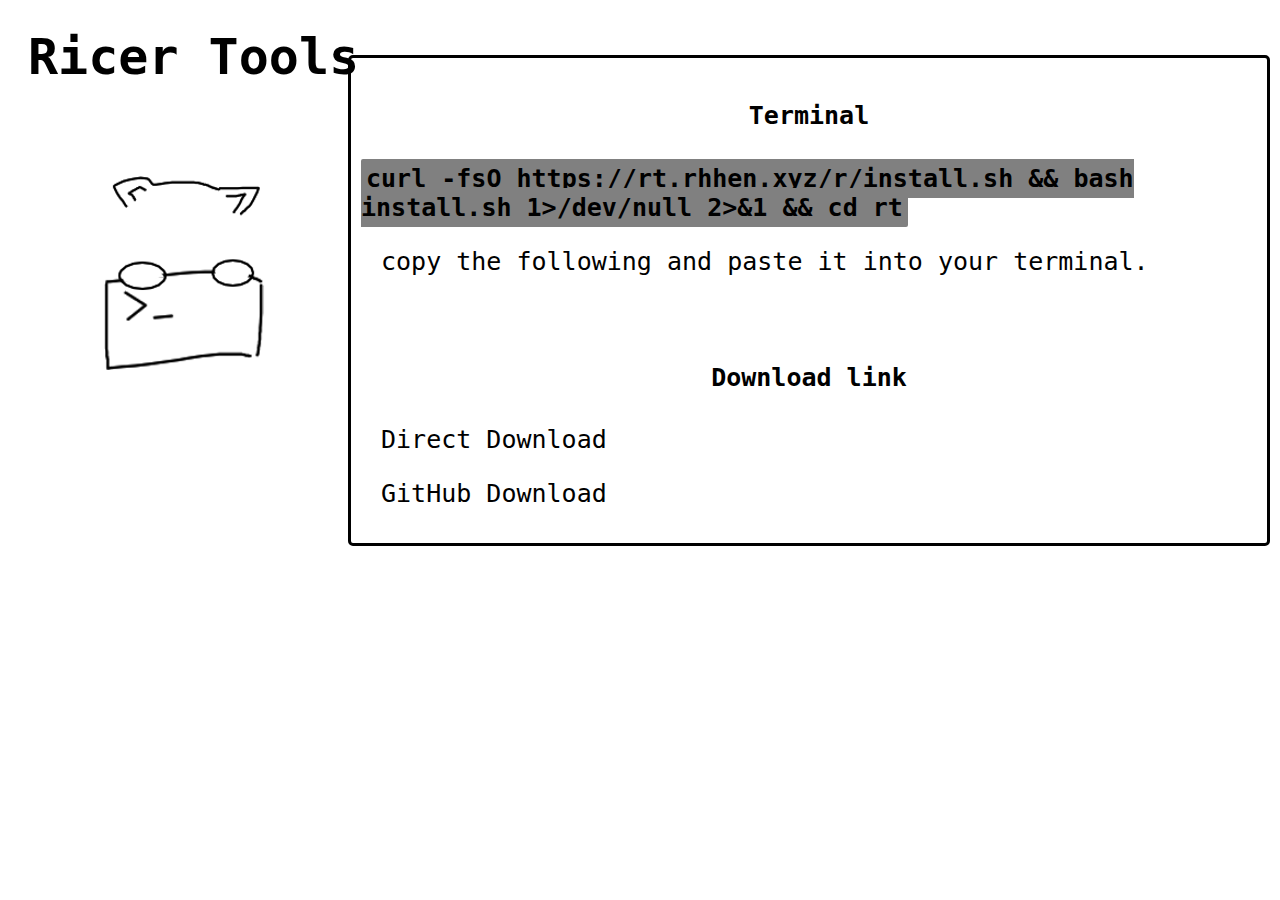
<file: install/index.html>
<html>
    <head>
        <link rel="stylesheet" href="../style/wiki.css">
        <script src="../scripts/name.js"></script>
    </head>
    <body>
        <h1><a href="../">Ricer Tools</a></h1>
        <img src="../media/ricer-tools-logo.png">
        <div id="info">
            <h4>Terminal</h4>
            <code>curl -fsO https://rt.rhhen.xyz/r/install.sh && bash install.sh 1>/dev/null 2>&1 && cd rt</code>
            <p>copy the following and paste it into your terminal.</p>
            <br>
            <h4>Download link</h4>
            <p><a href="https://rt.rhhen.xyz/r/install.sh">Direct Download</a></p>
            <p><a href="https://raw.githubusercontent.com/rhhen122/r-t-website/refs/heads/main/r/install.sh" download>GitHub Download</a></p>
        </div>
    </body>
</html>
</file>
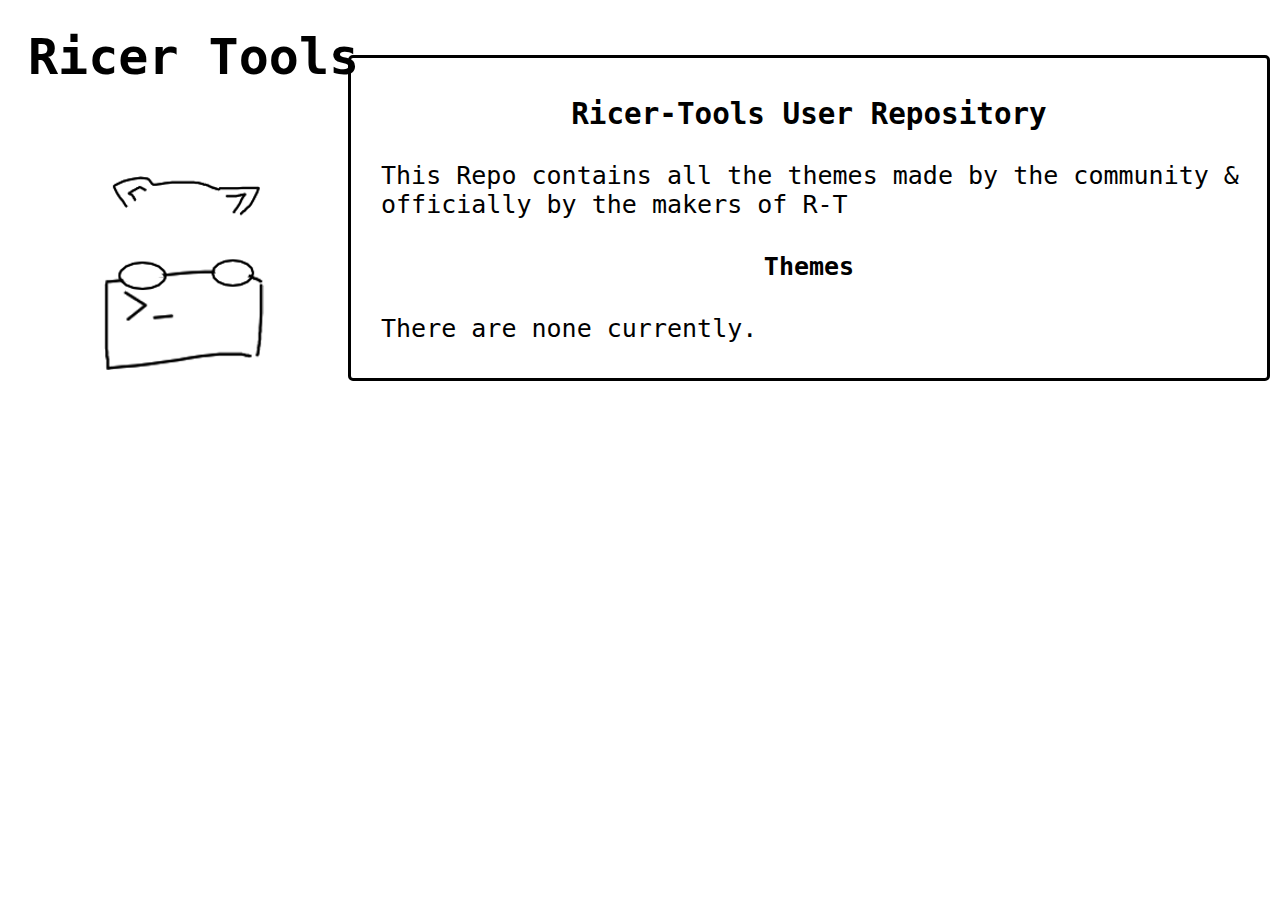
<file: ur/index.html>
<html>
    <head>
        <link rel="stylesheet" href="../style/wiki.css">
        <script src="../scripts/name.js"></script>
    </head>
    <body>
        <h1><a href="../">Ricer Tools</a></h1>
        <img src="../media/ricer-tools-logo.png">
        <div id="info">
            <h3>Ricer-Tools User Repository</h3>
            <p>This Repo contains all the themes made by the community & officially by the makers of R-T</p>
            <h4>Themes</h4>
            <p>There are none currently.</p>
        </div>
    </body>
</html>
</file>
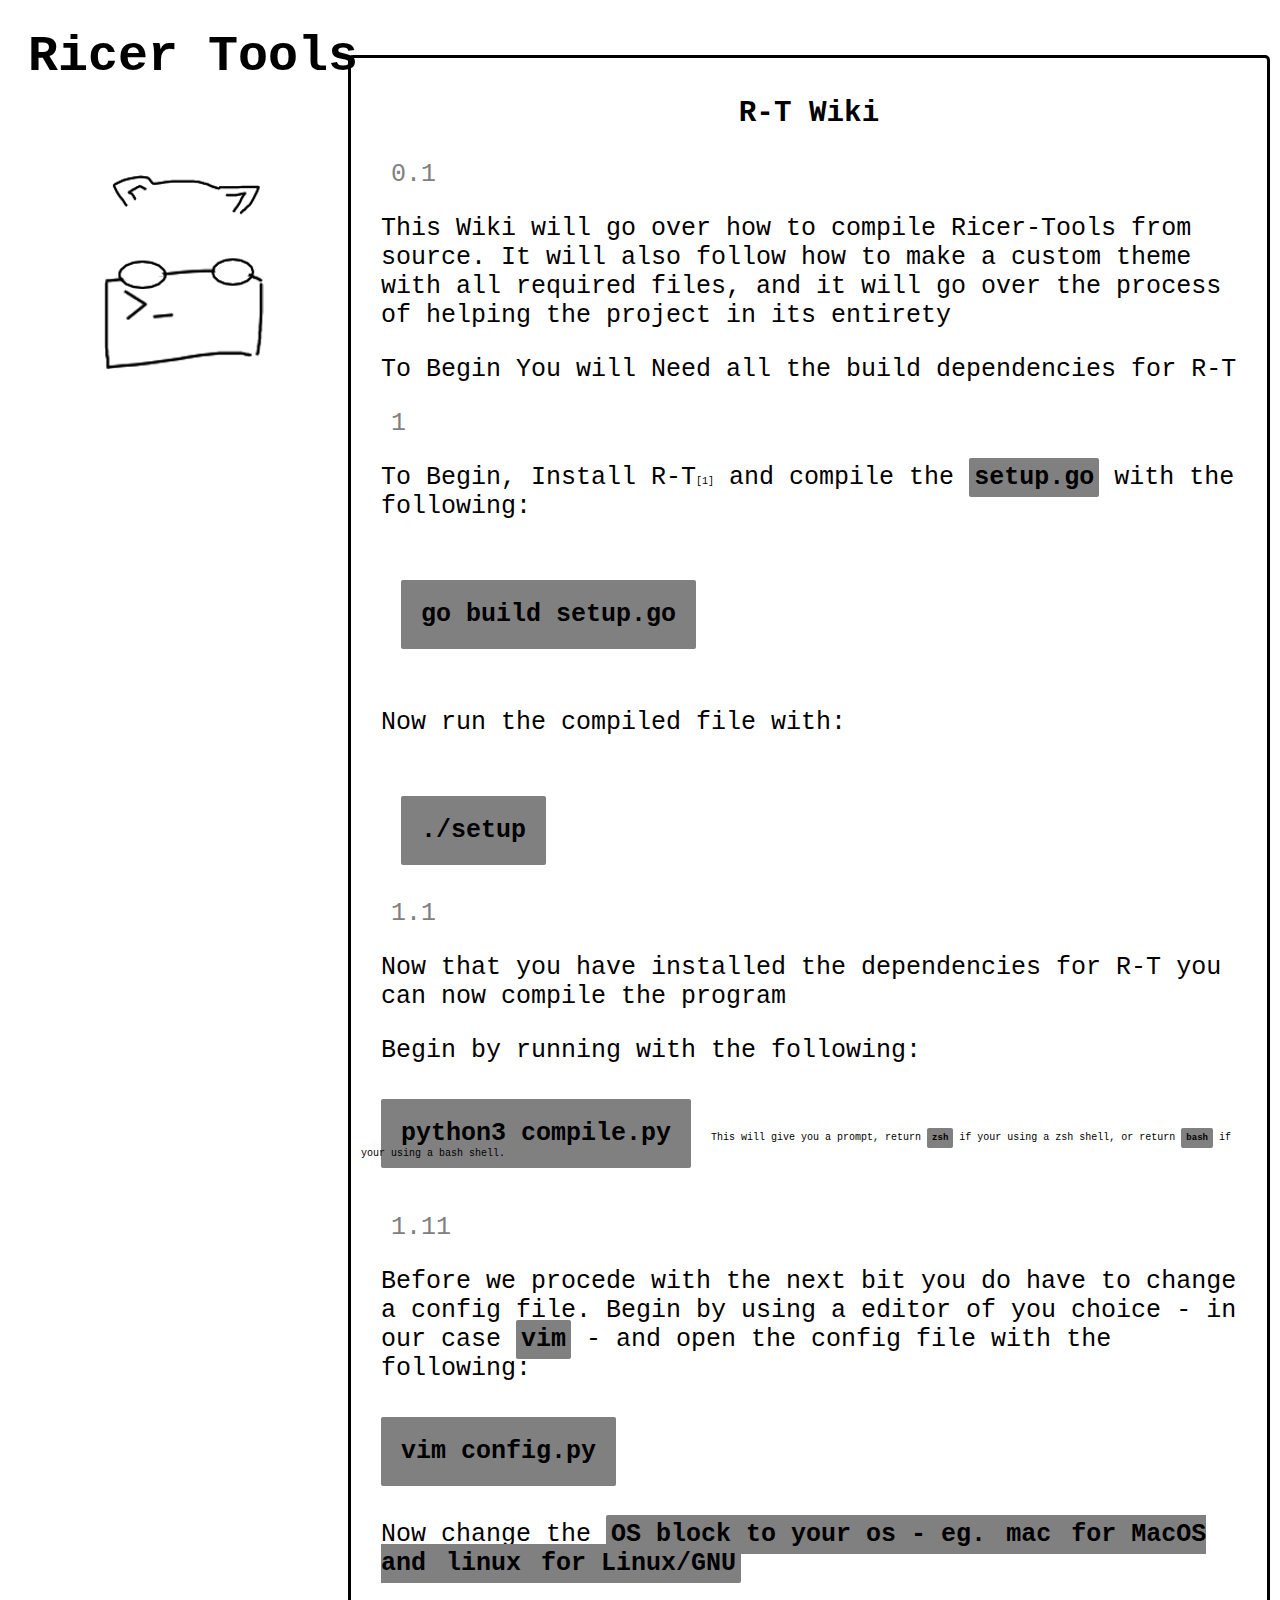
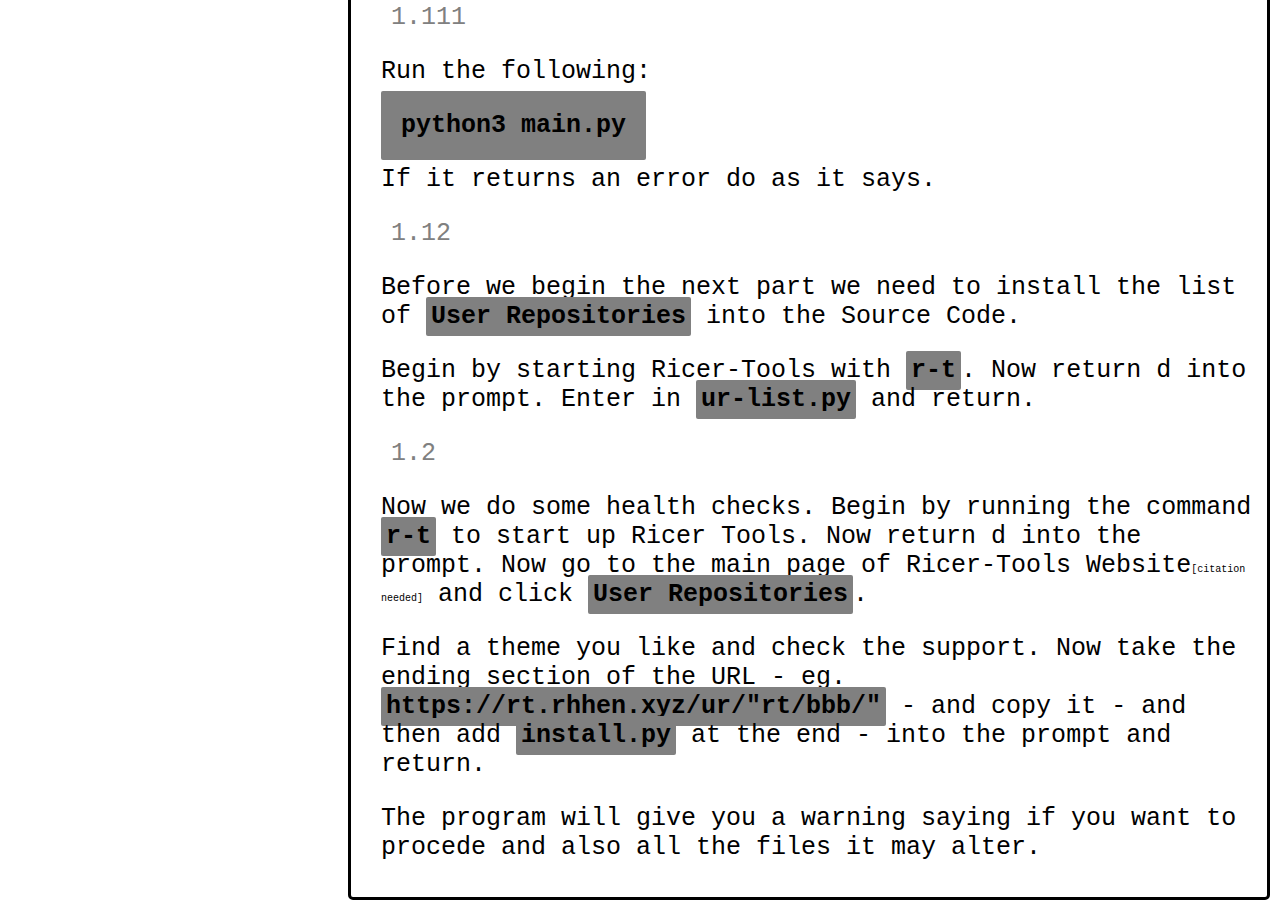
<file: wiki/index.html>
<html>
    <head>
        <link rel="stylesheet" href="../style/wiki.css">
        <script src="../scripts/name.js"></script>
    </head>
    <body>
        <h1><a href="../">Ricer Tools</a></h1>
        <img src="../media/ricer-tools-logo.png">
        <div id="info">
            <h3>R-T Wiki</h3>
            <sect>0.1</sect>
            <p>This Wiki will go over how to compile Ricer-Tools from source. It will also follow how to make a custom theme with all required files, and it will go over the process of helping the project in its entirety</p>
            <p>To Begin You will Need all the build dependencies for R-T</p>
            <sect>1</sect>
            <p>To Begin, Install R-T<tiny><a href="../install/">[1]</a></tiny> and compile the <code>setup.go</code> with the following:</p>
            <br>
            <p><codeblock>go build setup.go</codeblock></p>
            <br>
            <p>Now run the compiled file with:</p>
            <br>
            <p><codeblock>./setup</codeblock></p>
            <br>
            <sect>1.1</sect>
            <p>Now that you have installed the dependencies for R-T you can now compile the program</p>
            <p>Begin by running with the following:</p>
            <br>
            <codeblock>python3 compile.py</codeblock><tiny>This will give you a prompt, return <code>zsh</code> if your using a zsh shell, or return <code>bash</code> if your using a bash shell.</tiny></p>
            <br>
            <sect>1.11</sect>
            <p>Before we procede with the next bit you do have to change a config file. Begin by using a editor of you choice - in our case <code>vim</code> - and open the config file with the following:</p>
            <br>
            <codeblock>vim config.py</codeblock>
            <br>
            <br>
            <p>Now change the <code>OS block to your os - eg. <code>mac</code> for MacOS and <code>linux</code> for Linux/GNU</code></p>
            <sect>1.111</sect>
            <p>Run the following:</p>
            <codeblock>python3 main.py</codeblock>
            <p>If it returns an error do as it says.</p>
            <sect>1.12</sect>
            <p>Before we begin the next part we need to install the list of <code>User Repositories</code> into the Source Code.</p>
            <p>Begin by starting Ricer-Tools with <code>r-t</code>. Now return d into the prompt. Enter in <code>ur-list.py</code> and return.</p>
            <sect>1.2</sect>
            <p>Now we do some health checks. Begin by running the command <code>r-t</code> to start up Ricer Tools. Now return d into the prompt. Now go to the main page of Ricer-Tools Website<tiny>[citation needed]</tiny> and click <code>User Repositories</code>.</p>
            <p>Find a theme you like and check the support. Now take the ending section of the URL - eg. <code>https://rt.rhhen.xyz/ur/"rt/bbb/"</code> - and copy it - and then add <code>install.py</code> at the end - into the prompt and return.</p>
            <p>The program will give you a warning saying if you want to procede and also all the files it may alter.</p>
        </div>
    </body>
</html>
</file>
<file: style/wiki.css>
body {
  color: black;
  padding: 20px;
  font-family: "Fira Code", monospace;
  font-optical-sizing: auto;
  font-style: normal;
  font-size: 25px;
}

#info {
  border-radius: 5px;
  margin-top: 55px;
  margin-left: 25%;
  position: absolute;
  top: 0;
  width: 70%;
  border-style: solid;
  border-color: black;
  padding: 10px;
}

#info h3 {
  text-align: center;
}

#info h4 {
  text-align: center;
}

#info p {
  padding-left: 20px !important;
}

a {
  color: black;
  text-decoration: none;
}

a:hover {
  color: grey;
  text-decoration: wavy underline;
  cursor: pointer;
}

tiny {
  font-size: x-small !important;
}

sect {
  text-align: left !important;
  padding: 30px !important;
  color: gray;
}

code {
  background-color: gray;
  padding: 5px;
  border-radius: 2px;
  font-weight: bold;
}

codeblock {
  margin: 20px;
  border-radius: 2px;
  color: black;
  background-color: gray;
  padding: 20px !important;
  font-weight: bold;
}
</file>
